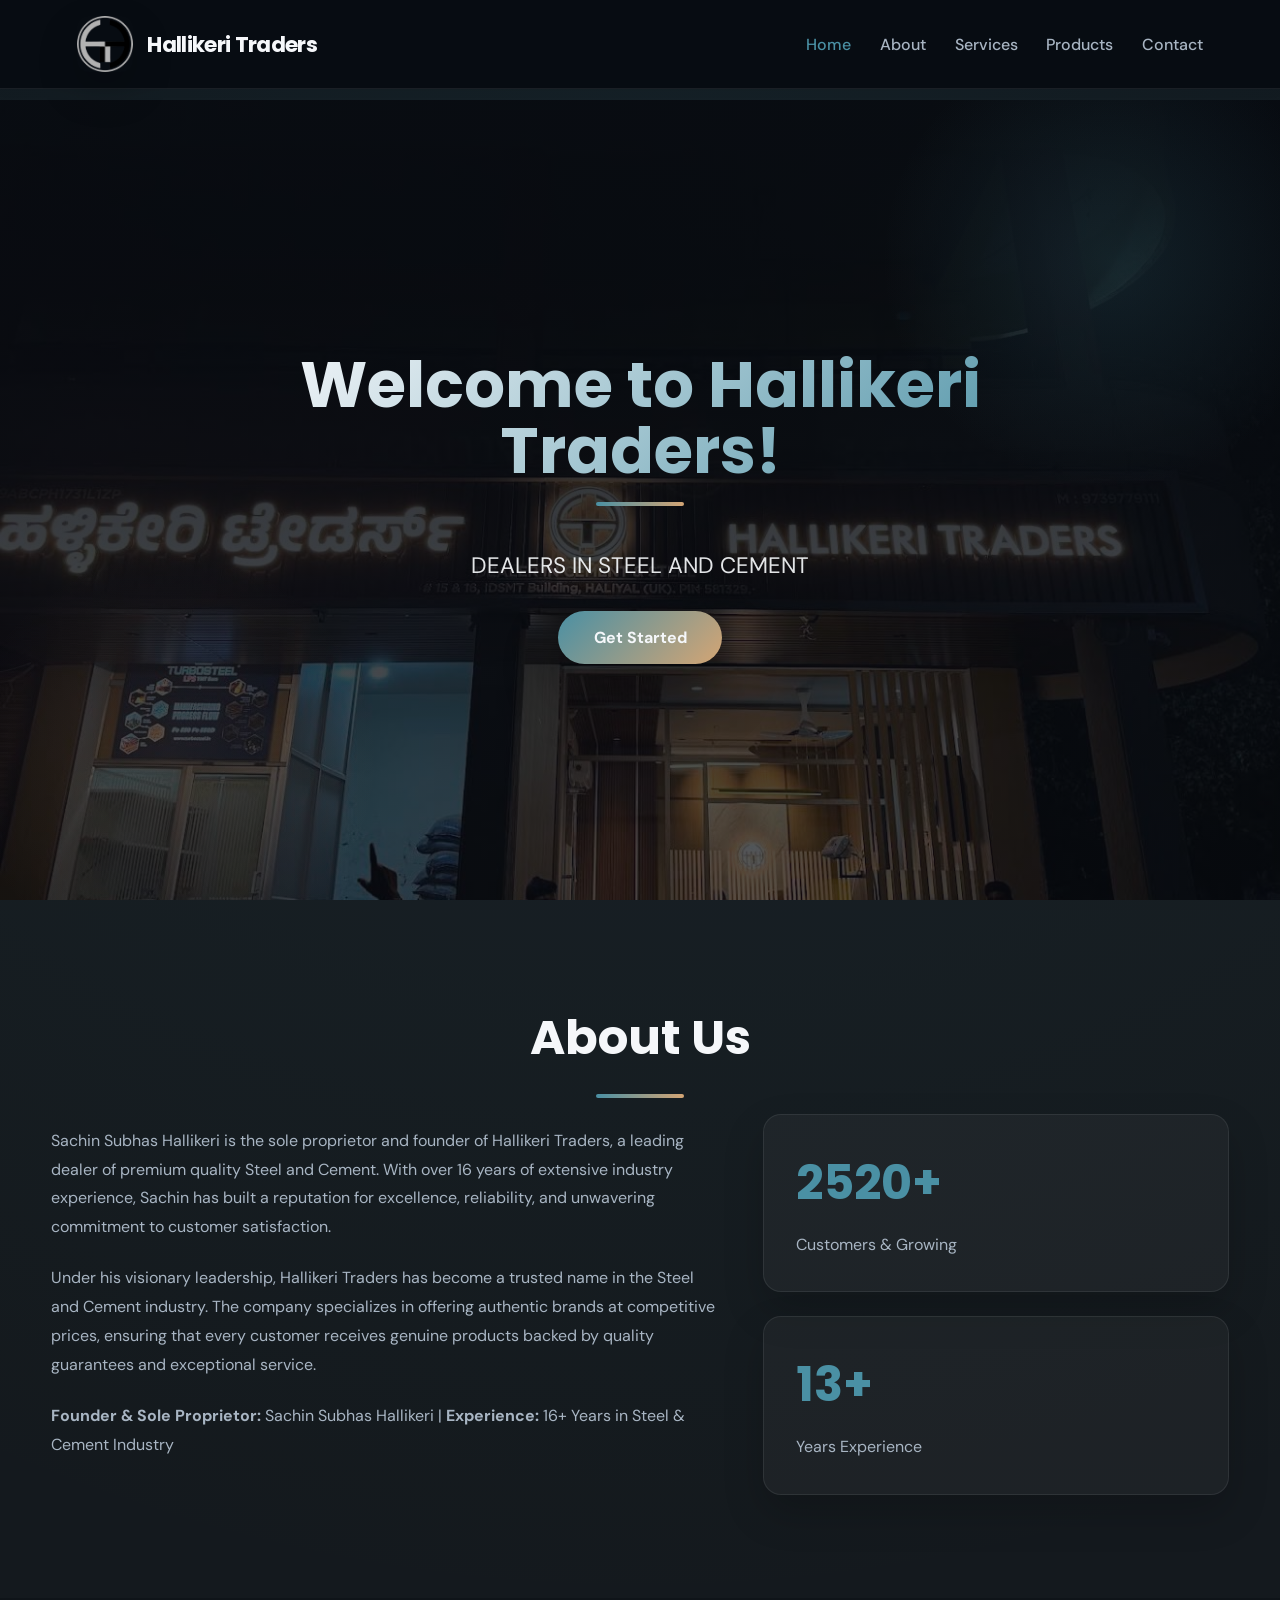
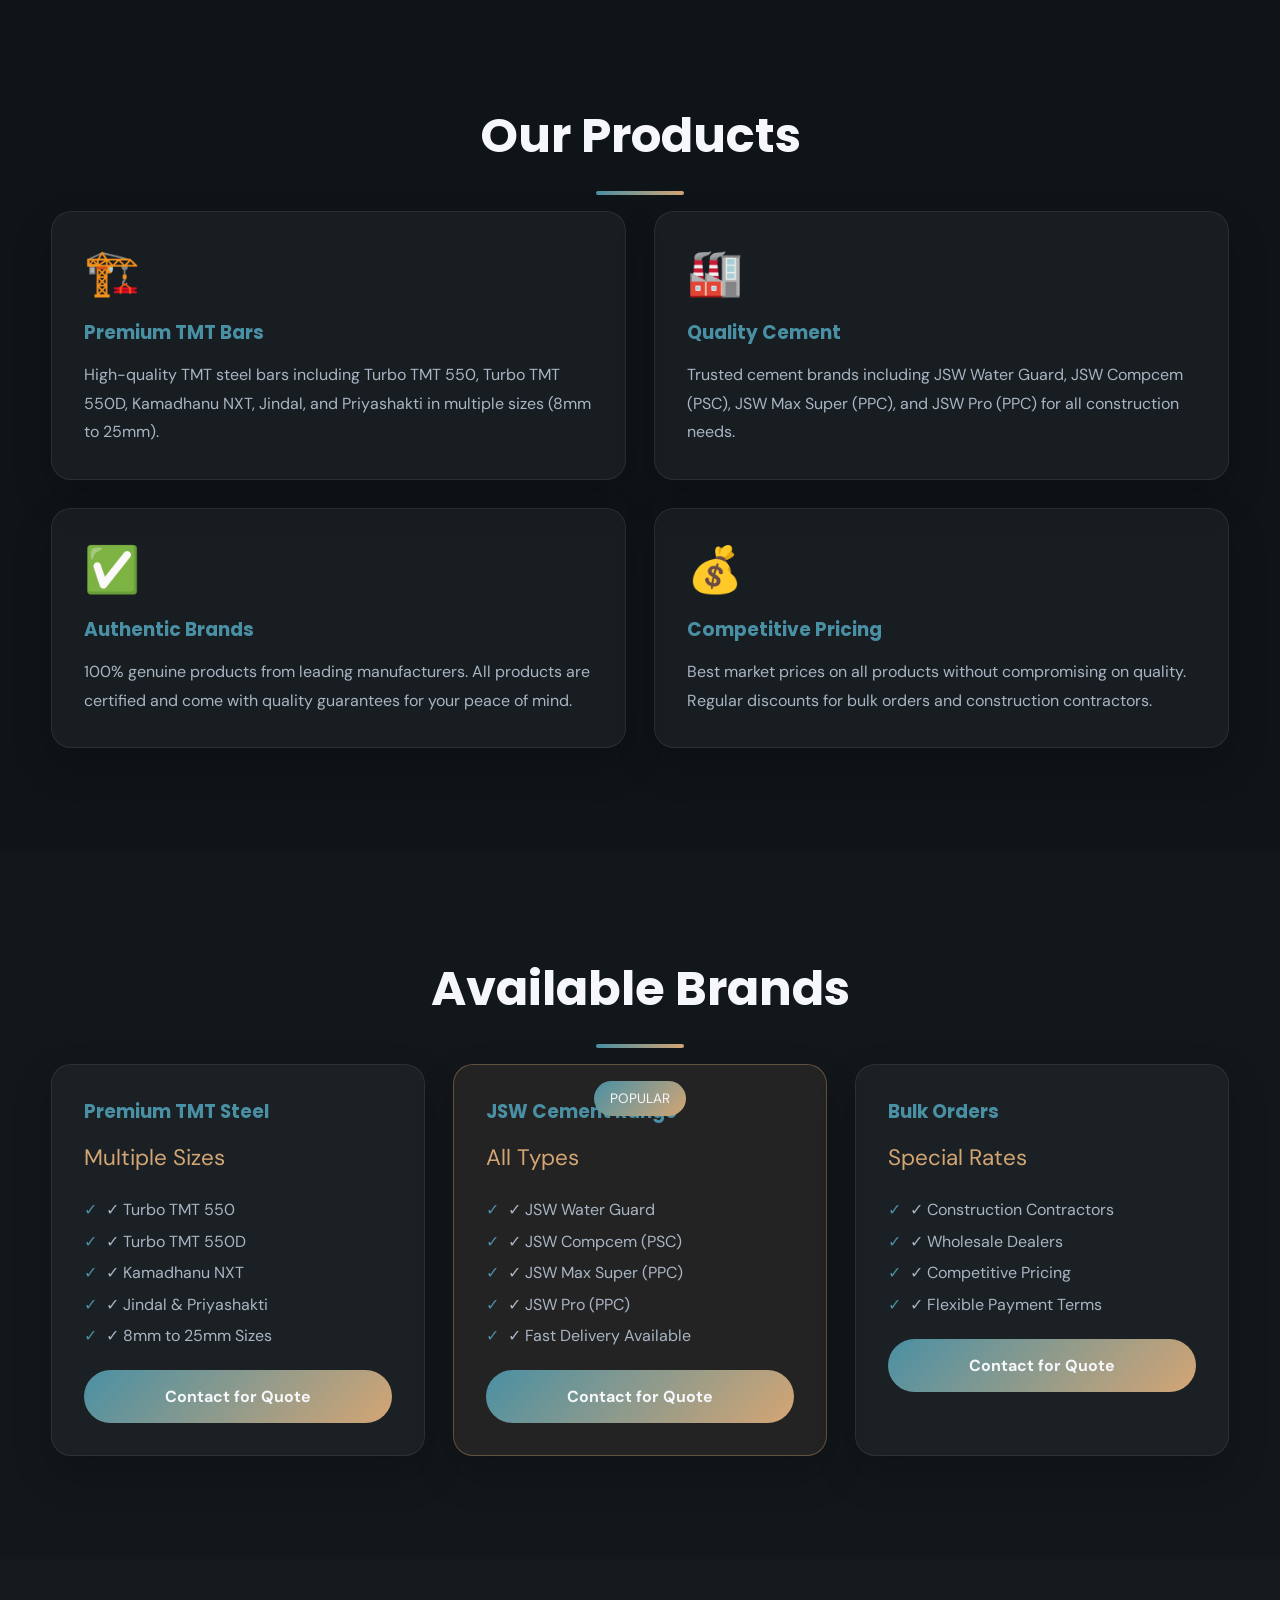
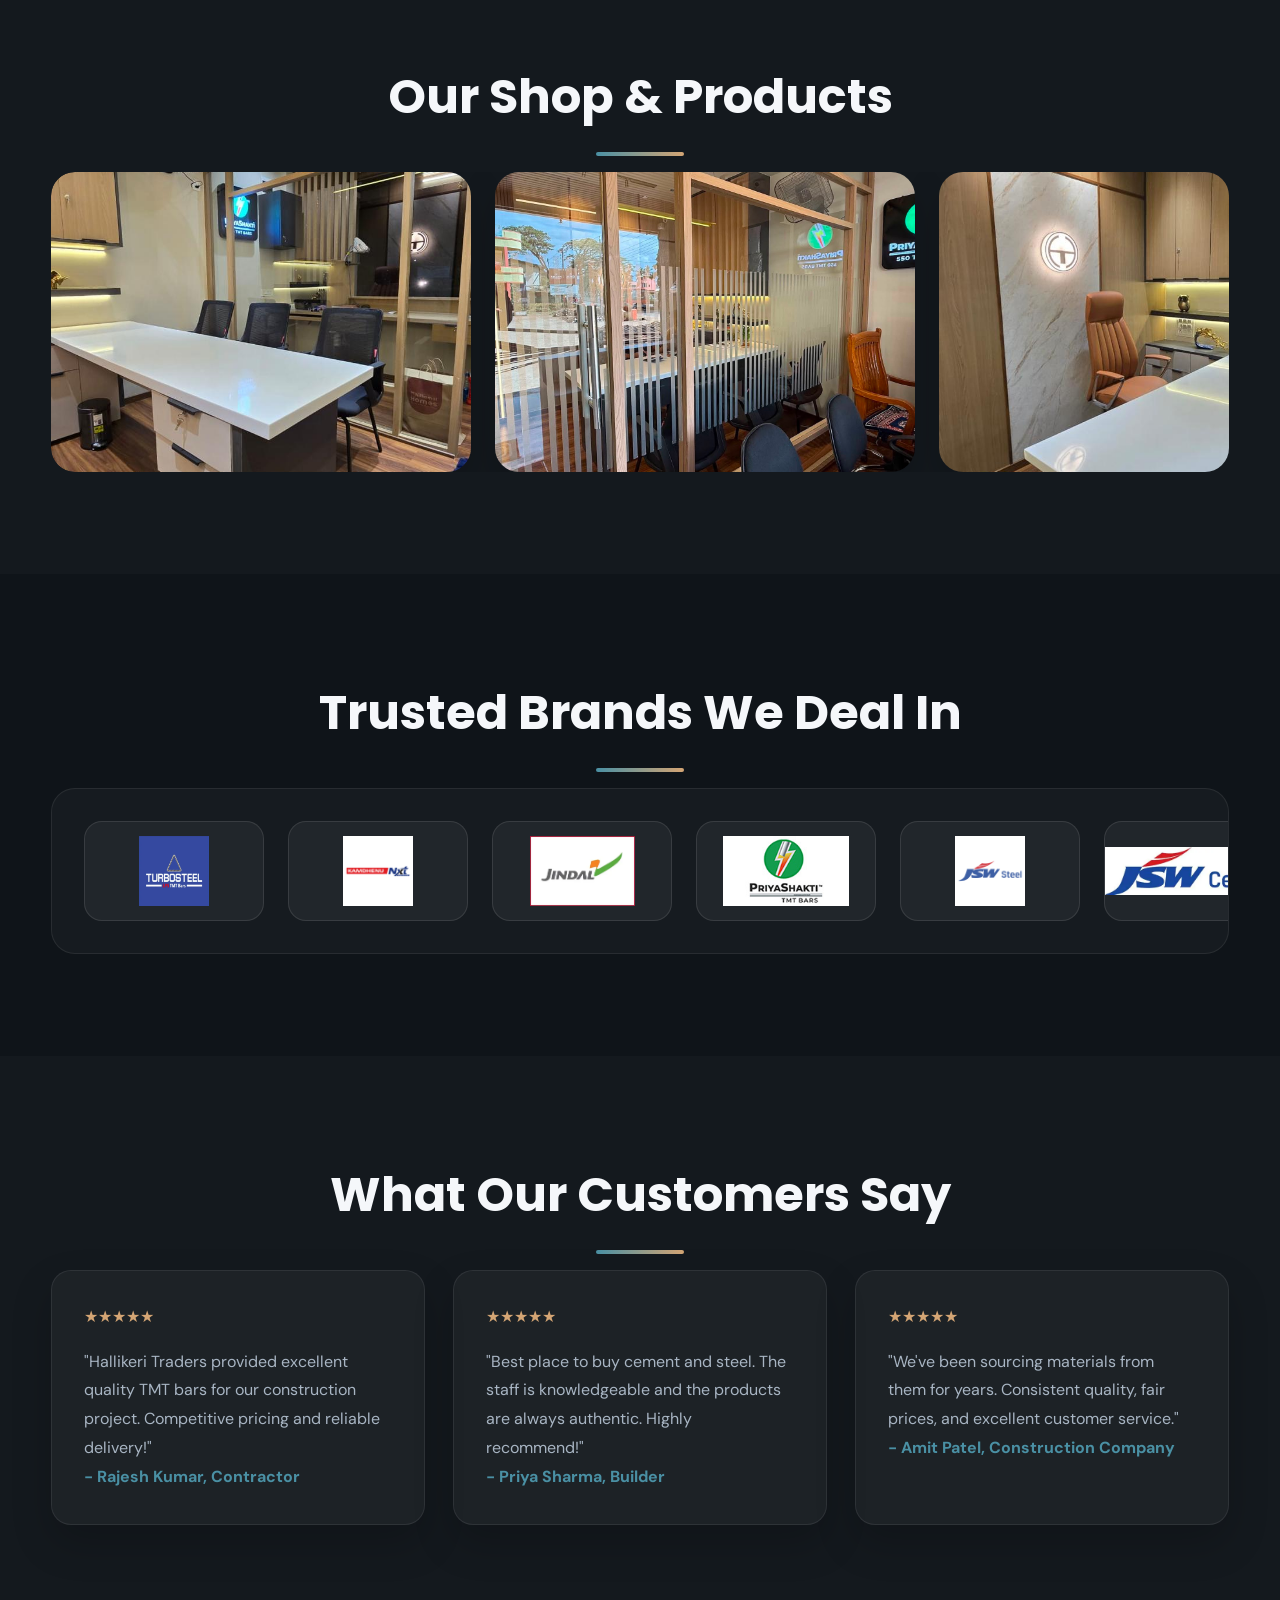
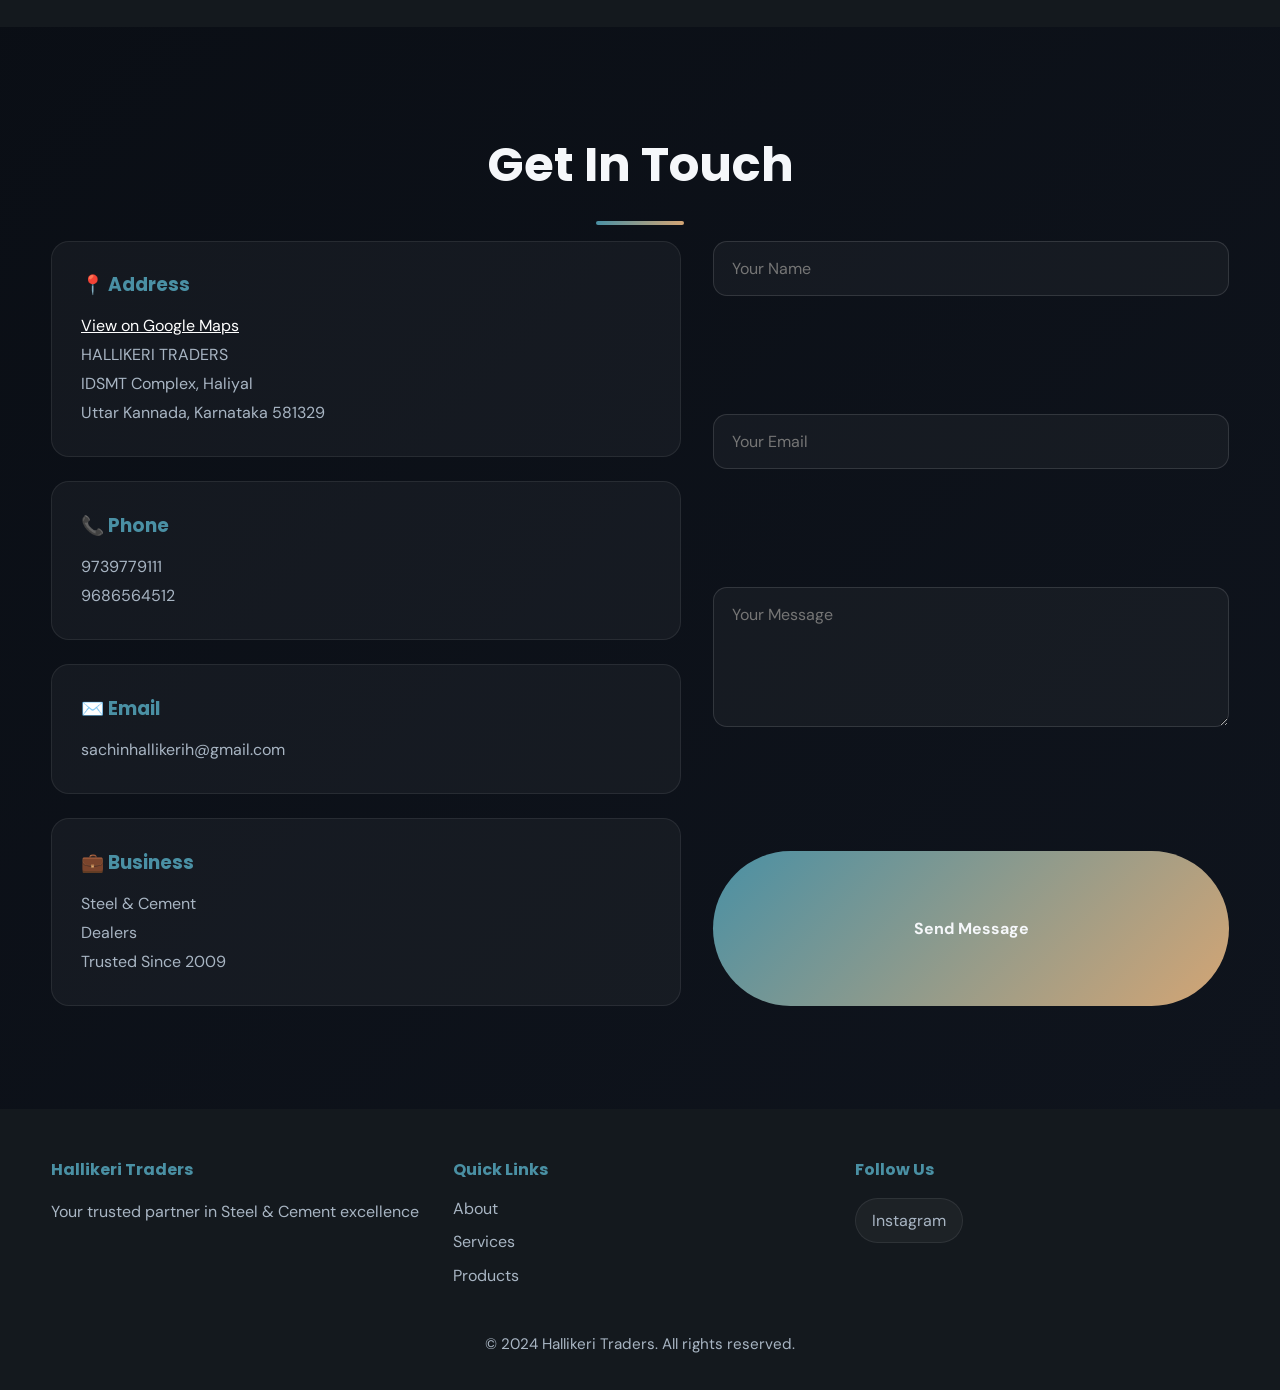
<file: index.html>
<!DOCTYPE html>
<html lang="en">
<head>
    <meta charset="UTF-8">
    <meta name="viewport" content="width=device-width, initial-scale=1.0">
    <title>Hallikeri Traders - Premium Trading Solutions</title>
    <link rel="preconnect" href="https://fonts.googleapis.com">
    <link rel="preconnect" href="https://fonts.gstatic.com" crossorigin>
    <link href="https://fonts.googleapis.com/css2?family=Poppins:wght@300;400;500;600;700;800&family=DM+Sans:wght@400;500;600;700&family=Plus+Jakarta+Sans:wght@400;500;600;700;800&display=swap" rel="stylesheet">
<link rel="stylesheet" href="assets/styles.css">
</head>
<body>
    <!-- Navigation Bar -->
    <nav class="navbar">
        <div class="container">
            <div class="logo">
                <img src="images/Logo.jpg" alt="Hallikeri Traders Logo" class="logo-img">
                <h1>Hallikeri Traders</h1>
            </div>
            <button class="menu-toggle" id="menuToggle">☰</button>
            <ul class="nav-links" id="navLinks">
                <li><a href="#home" class="active">Home</a></li>
                <li><a href="#about">About</a></li>
                <li><a href="#services">Services</a></li>
                <li><a href="#products">Products</a></li>
                <li><a href="#contact">Contact</a></li>
            </ul>
        </div>
    </nav>

    <!-- Hero Section -->
    <section id="home" class="hero">
        <div class="hero-content">
            <h2>Welcome to Hallikeri Traders!</h2>
            <p>DEALERS IN STEEL AND CEMENT</p>
            <button class="cta-button" onclick="document.getElementById('contact').scrollIntoView({behavior: 'smooth'})">Get Started</button>
        </div>
    </section>

    <!-- About Section -->
    <section id="about" class="about">
        <div class="container">
            <h2>About Us</h2>
            <div class="about-content">
                <div class="about-text">
                    <p>Sachin Subhas Hallikeri is the sole proprietor and founder of Hallikeri Traders, a leading dealer of premium quality Steel and Cement. With over 16 years of extensive industry experience, Sachin has built a reputation for excellence, reliability, and unwavering commitment to customer satisfaction.</p>
                    <p>Under his visionary leadership, Hallikeri Traders has become a trusted name in the Steel and Cement industry. The company specializes in offering authentic brands at competitive prices, ensuring that every customer receives genuine products backed by quality guarantees and exceptional service.</p>
                    <p><strong>Founder & Sole Proprietor:</strong> Sachin Subhas Hallikeri | <strong>Experience:</strong> 16+ Years in Steel & Cement Industry</p>
                </div>
                <div class="about-stats">
                    <div class="stat">
                        <h3>3000+</h3>
                        <p>Customers & Growing</p>
                    </div>
                    <div class="stat">
                        <h3>15+</h3>
                        <p>Years Experience</p>
                    </div>
                </div>
            </div>
        </div>
    </section>

    <!-- Services Section -->
    <section id="services" class="services">
        <div class="container">
            <h2>Our Products</h2>
            <div class="services-grid">
                <div class="service-card">
                    <div class="service-icon">🏗️</div>
                    <h3>Premium TMT Bars</h3>
                    <p>High-quality TMT steel bars including Turbo TMT 550, Turbo TMT 550D, Kamadhanu NXT, Jindal, and Priyashakti in multiple sizes (8mm to 25mm).</p>
                </div>
                <div class="service-card">
                    <div class="service-icon">🏭</div>
                    <h3>Quality Cement</h3>
                    <p>Trusted cement brands including JSW Water Guard, JSW Compcem (PSC), JSW Max Super (PPC), and JSW Pro (PPC) for all construction needs.</p>
                </div>
                <div class="service-card">
                    <div class="service-icon">✅</div>
                    <h3>Authentic Brands</h3>
                    <p>100% genuine products from leading manufacturers. All products are certified and come with quality guarantees for your peace of mind.</p>
                </div>
                <div class="service-card">
                    <div class="service-icon">💰</div>
                    <h3>Competitive Pricing</h3>
                    <p>Best market prices on all products without compromising on quality. Regular discounts for bulk orders and construction contractors.</p>
                </div>
            </div>
        </div>
    </section>

    <!-- Products Section -->
    <section id="products" class="products">
        <div class="container">
            <h2>Available Brands</h2>
            <div class="products-grid">
                <div class="product-card">
                    <h3>Premium TMT Steel</h3>
                    <p class="price">Multiple Sizes</p>
                    <ul>
                        <li>✓ Turbo TMT 550</li>
                        <li>✓ Turbo TMT 550D</li>
                        <li>✓ Kamadhanu NXT</li>
                        <li>✓ Jindal & Priyashakti</li>
                        <li>✓ 8mm to 25mm Sizes</li>
                    </ul>
                    <button class="purchase-btn">Contact for Quote</button>
                </div>
                <div class="product-card featured">
                    <h3>JSW Cement Range</h3>
                    <p class="price">All Types</p>
                    <span class="badge">POPULAR</span>
                    <ul>
                        <li>✓ JSW Water Guard</li>
                        <li>✓ JSW Compcem (PSC)</li>
                        <li>✓ JSW Max Super (PPC)</li>
                        <li>✓ JSW Pro (PPC)</li>
                        <li>✓ Fast Delivery Available</li>
                    </ul>
                    <button class="purchase-btn">Contact for Quote</button>
                </div>
                <div class="product-card">
                    <h3>Bulk Orders</h3>
                    <p class="price">Special Rates</p>
                    <ul>
                        <li>✓ Construction Contractors</li>
                        <li>✓ Wholesale Dealers</li>
                        <li>✓ Competitive Pricing</li>
                        <li>✓ Flexible Payment Terms</li>
                    </ul>
                    <button class="purchase-btn">Contact for Quote</button>
                </div>
            </div>
        </div>
    </section>

    <!-- Gallery Section -->
    <section id="gallery" class="gallery">
        <div class="container">
            <h2>Our Shop & Products</h2>
            <div class="gallery-carousel">
                <div class="gallery-track">
                    <div class="gallery-item">
                        <img src="images/Shop1.jpg" alt="Our Shop and Products">
                    </div>
                    <div class="gallery-item">
                        <img src="images/Shop2.jpg" alt="Our Steel Collection">
                    </div>
                    <div class="gallery-item">
                        <img src="images/Shop3.jpg" alt="Our Cement Selection">
                    </div>
                    <!-- Duplicate for seamless loop -->
                    <div class="gallery-item">
                        <img src="images/Shop1.jpg" alt="Our Shop and Products">
                    </div>
                    <div class="gallery-item">
                        <img src="images/Shop2.jpg" alt="Our Steel Collection">
                    </div>
                    <div class="gallery-item">
                        <img src="images/Shop3.jpg" alt="Our Cement Selection">
                    </div>
                </div>
            </div>
        </div>
    </section>

    <!-- Brands Section -->
    <section id="brands" class="brands">
        <div class="container">
            <h2>Trusted Brands We Deal In</h2>
            <div class="brands-carousel">
                <div class="brands-track">
                    <div class="brand-item">
                        <img src="images/turbo-logo.jpg" alt="Turbo TMT Steel">
                    </div>
                    <div class="brand-item">
                        <img src="images/kamadhanu-logo.jpg" alt="Kamadhanu Steel">
                    </div>
                    <div class="brand-item">
                        <img src="images/jindal-logo.jpg" alt="Jindal Steel">
                    </div>
                    <div class="brand-item">
                        <img src="images/priyashakti-logo.jpg" alt="Priyashakti Steel">
                    </div>
                    <div class="brand-item">
                        <img src="images/jsw-logo.jpg" alt="JSW Steel">
                    </div>
                    <div class="brand-item">
                        <img src="images/jsw-cement-logo.jpg" alt="JSW Cement">
                    </div>
                    <!-- Duplicate for seamless loop -->
                    <div class="brand-item">
                        <img src="images/turbo-logo.jpg" alt="Turbo TMT Steel">
                    </div>
                    <div class="brand-item">
                        <img src="images/kamadhanu-logo.jpg" alt="Kamadhanu Steel">
                    </div>
                    <div class="brand-item">
                        <img src="images/jindal-logo.jpg" alt="Jindal Steel">
                    </div>
                    <div class="brand-item">
                        <img src="images/priyashakti-logo.jpg" alt="Priyashakti Steel">
                    </div>
                    <div class="brand-item">
                        <img src="images/jsw-logo.jpg" alt="JSW Steel">
                    </div>
                    <div class="brand-item">
                        <img src="images/jsw-cement-logo.jpg" alt="JSW Cement">
                    </div>
                </div>
            </div>
        </div>
    </section>

    
    <section class="testimonials">
        <div class="container">
            <h2>What Our Customers Say</h2>
            <div class="testimonials-grid">
                <div class="testimonial-card">
                    <p class="stars">★★★★★</p>
                    <p>"Hallikeri Traders provided excellent quality TMT bars for our construction project. Competitive pricing and reliable delivery!"</p>
                    <p class="author">- Rajesh Kumar, Contractor</p>
                </div>
                <div class="testimonial-card">
                    <p class="stars">★★★★★</p>
                    <p>"Best place to buy cement and steel. The staff is knowledgeable and the products are always authentic. Highly recommend!"</p>
                    <p class="author">- Priya Sharma, Builder</p>
                </div>
                <div class="testimonial-card">
                    <p class="stars">★★★★★</p>
                    <p>"We've been sourcing materials from them for years. Consistent quality, fair prices, and excellent customer service."</p>
                    <p class="author">- Amit Patel, Construction Company</p>
                </div>
            </div>
        </div>
    </section>

    <!-- Contact Section -->
    <section id="contact" class="contact">
        <div class="container">
            <h2>Get In Touch</h2>
            <div class="contact-content">
                <div class="contact-info">
                    <div class="info-item">
                        <h3>📍 Address</h3>
                        <p><a href="https://maps.app.goo.gl/pJrTnxh7ujgTSM4U9" target="_blank" style="color: white; text-decoration: underline;">View on Google Maps</a><br>HALLIKERI TRADERS<br>IDSMT Complex, Haliyal<br>Uttar Kannada, Karnataka 581329</p>
                    </div>
                    <div class="info-item">
                        <h3>📞 Phone</h3>
                        <p>9739779111<br>9686564512</p>
                    </div>
                    <div class="info-item">
                        <h3>✉️ Email</h3>
                        <p>sachinhallikerih@gmail.com</p>
                    </div>
                    <div class="info-item">
                        <h3>💼 Business</h3>
                        <p>Steel & Cement<br>Dealers<br>Trusted Since 2009</p>
                    </div>
                </div>
                <form class="contact-form" id="contactForm">
                    <div class="form-group">
                        <input type="text" placeholder="Your Name" required>
                    </div>
                    <div class="form-group">
                        <input type="email" placeholder="Your Email" required>
                    </div>
                    <div class="form-group">
                        <textarea placeholder="Your Message" rows="5" required></textarea>
                    </div>
                    <button type="submit" class="submit-btn">Send Message</button>
                </form>
            </div>
        </div>
    </section>

    <!-- Footer -->
    <footer class="footer">
        <div class="container">
            <div class="footer-content">
                <div class="footer-section">
                    <h4>Hallikeri Traders</h4>
                    <p>Your trusted partner in Steel & Cement excellence</p>
                </div>
                <div class="footer-section">
                    <h4>Quick Links</h4>
                    <ul>
                        <li><a href="#about">About</a></li>
                        <li><a href="#services">Services</a></li>
                        <li><a href="#products">Products</a></li>
                    </ul>
                </div>
                <div class="footer-section">
                    <h4>Follow Us</h4>
                    <div class="social-links">
                        <a href="https://www.instagram.com/hallikeri_traders" target="_blank">Instagram</a>
                    </div>
                </div>
            </div>
            <div class="footer-bottom">
                <p>&copy; 2024 Hallikeri Traders. All rights reserved.</p>
            </div>
        </div>
    </footer>

<script src="assets/script.js"></script>
</body>
</html>
</file>
<file: assets/styles.css>
﻿/* ===== GLOBAL RESET ===== */
:root {
  --bg-dark: #0F1419;
  --bg-panel: rgba(15, 20, 29, 0.95);
  --bg-soft: rgba(255, 255, 255, 0.05);
  --text-main: #F5F7FA;
  --text-secondary: #A8B5C3;
  --text-muted: #D1D9E3;
  --accent-blue: #4A90A4;
  --accent-gold: #D4A574;
  --shadow-soft: 0 18px 40px rgba(0, 0, 0, 0.18);
  --shadow-strong: 0 30px 60px rgba(0, 0, 0, 0.25);
}

*, *::before, *::after {
  box-sizing: border-box;
}

html {
  scroll-behavior: smooth;
  scroll-padding-top: 100px;
}

body {
  margin: 0;
  padding: 100px 0 0;
  min-height: 100vh;
  font-family: 'DM Sans', 'Segoe UI', sans-serif;
  background: radial-gradient(circle at top, rgba(74, 144, 164, 0.1), transparent 26%), var(--bg-dark);
  color: var(--text-main);
  overflow-x: hidden;
}

img, video {
  display: block;
  max-width: 100%;
}

a {
  color: inherit;
  text-decoration: none;
}

button, input, textarea {
  font: inherit;
}

button {
  cursor: pointer;
}

.container {
  width: min(1280px, 92%);
  margin-inline: auto;
}

section {
  width: 100%;
  padding: clamp(70px, 8vw, 120px) 0;
}

h1, h2, h3, h4, h5, h6 {
  font-family: 'Poppins', sans-serif;
  margin: 0;
}

p {
  margin: 0;
  color: var(--text-secondary);
  line-height: 1.8;
}

/* ===== NAVIGATION ===== */
.navbar {
  position: fixed;
  inset: 0 auto auto 0;
  width: 100%;
  background: rgba(8, 12, 18, 0.96);
  border-bottom: 1px solid rgba(255, 255, 255, 0.08);
  backdrop-filter: blur(18px);
  z-index: 1000;
}

.navbar .container {
  display: flex;
  justify-content: space-between;
  align-items: center;
  gap: 1rem;
  padding: 1rem clamp(1rem, 2vw, 2rem);
}

.logo {
  display: flex;
  align-items: center;
  gap: 0.9rem;
}

.logo-img {
  height: 56px;
  width: auto;
  object-fit: contain;
  border-radius: 12px;
  box-shadow: var(--shadow-soft);
}

.logo h1 {
  font-size: 1.35rem;
  font-weight: 700;
  letter-spacing: -0.03em;
}

.nav-links {
  display: flex;
  gap: 1.8rem;
  list-style: none;
  margin: 0;
  padding: 0;
  align-items: center;
}

.nav-links a {
  color: var(--text-secondary);
  font-weight: 500;
  transition: color 0.25s ease;
}

.nav-links a:hover,
.nav-links a.active {
  color: var(--accent-blue);
}

.menu-toggle {
  display: none;
  border: none;
  background: transparent;
  color: var(--accent-blue);
  font-size: 1.8rem;
}

/* ===== HERO ===== */
.hero {
  min-height: calc(100vh - 100px);
  display: grid;
  place-items: center;
  position: relative;
  overflow: hidden;
  padding: 5rem 0 4rem;
  text-align: center;
  background: linear-gradient(180deg, rgba(8, 12, 18, 0.94), rgba(8, 12, 18, 0.68)),
    url('../images/Shop4.jpg') center/cover no-repeat;
}

.hero::before,
.hero::after {
  content: '';
  position: absolute;
  border-radius: 50%;
  pointer-events: none;
}

.hero::before {
  top: -100px;
  right: -90px;
  width: 520px;
  height: 520px;
  background: radial-gradient(circle, rgba(74, 144, 164, 0.16), transparent 62%);
}

.hero::after {
  bottom: -90px;
  left: -60px;
  width: 460px;
  height: 460px;
  background: radial-gradient(circle, rgba(212, 165, 116, 0.11), transparent 64%);
}

.hero-content {
  width: min(760px, 92%);
  margin: 0 auto;
  display: flex;
  flex-direction: column;
  align-items: center;
  gap: 1.5rem;
  position: relative;
  z-index: 1;
}

.hero-content h2 {
  font-size: clamp(2.75rem, 5vw, 4rem);
  line-height: 1.02;
  background: linear-gradient(135deg, var(--text-main), var(--accent-blue));
  -webkit-background-clip: text;
  -webkit-text-fill-color: transparent;
}

.hero-content p {
  font-size: clamp(1rem, 1.9vw, 1.4rem);
  max-width: 720px;
  color: rgba(245, 247, 250, 0.92);
}

.cta-button {
  padding: 1rem 2.2rem;
  border-radius: 999px;
  border: none;
  background: linear-gradient(135deg, var(--accent-blue), var(--accent-gold));
  color: var(--text-main);
  font-weight: 700;
  box-shadow: var(--shadow-strong);
  transition: transform 0.25s ease;
}

.cta-button:hover {
  transform: translateY(-2px);
}

/* ===== SECTION HEADINGS ===== */
section h2 {
  font-size: clamp(2rem, 4vw, 3rem);
  color: var(--text-main);
  margin-bottom: 1rem;
  text-align: center;
}

section h2::after {
  content: '';
  display: block;
  width: 88px;
  height: 4px;
  border-radius: 999px;
  background: linear-gradient(90deg, var(--accent-blue), var(--accent-gold));
  margin: 1.2rem auto 0;
}

/* ===== ABOUT ===== */
.about {
  background: rgba(255, 255, 255, 0.02);
}

.about-content {
  display: grid;
  grid-template-columns: 1.3fr 0.9fr;
  gap: 2.5rem;
  align-items: center;
}

.about-text p {
  margin-bottom: 1.4rem;
}

.about-stats {
  display: grid;
  gap: 1.5rem;
}

.stat {
  background: rgba(255, 255, 255, 0.04);
  border: 1px solid rgba(255, 255, 255, 0.08);
  border-radius: 18px;
  padding: 2rem;
  box-shadow: var(--shadow-soft);
}

.stat h3 {
  font-size: 3rem;
  color: var(--accent-blue);
  margin-bottom: 0.75rem;
}

.stat p {
  color: var(--text-secondary);
}

/* ===== SERVICES ===== */
.services {
  background: transparent;
}

.services-grid {
  display: grid;
  grid-template-columns: repeat(2, minmax(240px, 1fr));
  gap: 1.75rem;
}

.service-card {
  background: rgba(255, 255, 255, 0.04);
  border: 1px solid rgba(255, 255, 255, 0.08);
  border-radius: 20px;
  padding: 2rem;
  box-shadow: var(--shadow-soft);
  transition: transform 0.25s ease, border-color 0.25s ease;
}

.service-card:hover {
  transform: translateY(-6px);
  border-color: rgba(74, 144, 164, 0.35);
}

.service-icon {
  font-size: 2.8rem;
  margin-bottom: 1rem;
}

.service-card h3 {
  margin-bottom: 0.85rem;
  color: var(--accent-blue);
}

.service-card p {
  color: var(--text-secondary);
}

/* ===== PRODUCTS ===== */
.products {
  background: rgba(255, 255, 255, 0.01);
}

.products-grid {
  display: grid;
  grid-template-columns: repeat(3, minmax(260px, 1fr));
  gap: 1.75rem;
}

.product-card {
  position: relative;
  background: rgba(255, 255, 255, 0.04);
  border: 1px solid rgba(255, 255, 255, 0.08);
  border-radius: 20px;
  padding: 2rem;
  box-shadow: var(--shadow-soft);
  transition: transform 0.3s ease, border-color 0.3s ease;
}

.product-card:hover {
  transform: translateY(-6px);
  border-color: rgba(74, 144, 164, 0.35);
}

.product-card.featured {
  background: rgba(212, 165, 116, 0.09);
  border-color: rgba(212, 165, 116, 0.35);
}

.product-card h3 {
  color: var(--accent-blue);
  margin-bottom: 0.75rem;
}

.price {
  color: var(--accent-gold);
  font-size: 1.4rem;
  margin-bottom: 1.3rem;
  display: inline-block;
}

.product-card ul {
  list-style: none;
  margin: 0 0 1.5rem;
  padding: 0;
}

.product-card li {
  color: var(--text-secondary);
  margin-bottom: 0.65rem;
}

.product-card li::before {
  content: '✓';
  margin-right: 0.55rem;
  color: var(--accent-blue);
}

.purchase-btn {
  width: 100%;
  padding: 1rem 1.2rem;
  border: none;
  border-radius: 999px;
  background: linear-gradient(135deg, var(--accent-blue), var(--accent-gold));
  color: var(--text-main);
  font-weight: 700;
}

.badge {
  position: absolute;
  top: 1rem;
  left: 50%;
  transform: translateX(-50%);
  background: linear-gradient(135deg, var(--accent-blue), var(--accent-gold));
  color: var(--text-main);
  padding: 0.55rem 1rem;
  border-radius: 999px;
  font-size: 0.85rem;
}

/* ===== GALLERY ===== */
.gallery {
  background: rgba(255, 255, 255, 0.02);
}

.gallery-carousel {
  overflow: hidden;
  border-radius: 24px;
}

.gallery-track {
  display: flex;
  gap: 1.5rem;
  animation: galleryMove 28s linear infinite;
}

.gallery-item {
  flex: 0 0 420px;
  height: 300px;
  border-radius: 24px;
  overflow: hidden;
  box-shadow: var(--shadow-soft);
}

.gallery-item img {
  width: 100%;
  height: 100%;
  object-fit: cover;
  transition: transform 0.6s ease;
}

.gallery-item:hover img {
  transform: scale(1.08);
}

.gallery-track:hover {
  animation-play-state: paused;
}

@keyframes galleryMove {
  from { transform: translateX(0); }
  to { transform: translateX(calc(-50% - 18px)); }
}

/* ===== BRANDS ===== */
.brands {
  background: transparent;
}

.brands-carousel {
  overflow: hidden;
  padding: 2rem;
  border-radius: 24px;
  background: rgba(255, 255, 255, 0.03);
  border: 1px solid rgba(255, 255, 255, 0.08);
}

.brands-track {
  display: flex;
  gap: 1.5rem;
  animation: scrollBrands 28s linear infinite;
}

.brand-item {
  flex: 0 0 180px;
  height: 100px;
  display: grid;
  place-items: center;
  border-radius: 18px;
  background: rgba(255, 255, 255, 0.05);
  border: 1px solid rgba(255, 255, 255, 0.1);
  transition: transform 0.25s ease;
}

.brand-item:hover {
  transform: translateY(-5px);
}

.brand-item img {
  max-height: 70px;
  width: auto;
}

.brands-track:hover {
  animation-play-state: paused;
}

@keyframes scrollBrands {
  from { transform: translateX(0); }
  to { transform: translateX(calc(-50% - 20px)); }
}

/* ===== TESTIMONIALS ===== */
.testimonials {
  background: rgba(255, 255, 255, 0.02);
}

.testimonials-grid {
  display: grid;
  grid-template-columns: repeat(3, minmax(240px, 1fr));
  gap: 1.75rem;
}

.testimonial-card {
  background: rgba(255, 255, 255, 0.04);
  border: 1px solid rgba(255, 255, 255, 0.08);
  border-radius: 20px;
  padding: 2rem;
  box-shadow: var(--shadow-soft);
}

.stars {
  color: var(--accent-gold);
  margin-bottom: 1rem;
}

.author {
  color: var(--accent-blue);
  font-weight: 700;
}

/* ===== CONTACT ===== */
.contact {
  background: linear-gradient(135deg, rgba(10, 14, 21, 0.95), rgba(15, 20, 29, 0.98));
}

.contact-content {
  display: grid;
  grid-template-columns: 1.1fr 0.9fr;
  gap: 2rem;
}

.contact-info {
  display: grid;
  gap: 1.5rem;
}

.info-item {
  padding: 1.8rem;
  border-radius: 18px;
  background: rgba(255, 255, 255, 0.04);
  border: 1px solid rgba(255, 255, 255, 0.08);
}

.info-item h3 {
  margin-bottom: 0.8rem;
  color: var(--accent-blue);
}

.contact-form {
  display: grid;
  gap: 1rem;
}

.form-group input,
.form-group textarea {
  width: 100%;
  padding: 1rem 1.1rem;
  border-radius: 14px;
  border: 1px solid rgba(255, 255, 255, 0.12);
  background: rgba(255, 255, 255, 0.04);
  color: var(--text-main);
}

.form-group textarea {
  min-height: 140px;
  resize: vertical;
}

.submit-btn {
  padding: 1rem 1.2rem;
  border: none;
  border-radius: 999px;
  background: linear-gradient(135deg, var(--accent-blue), var(--accent-gold));
  color: var(--text-main);
  font-weight: 700;
}

/* ===== FOOTER ===== */
.footer {
  padding: 3rem 0 2rem;
  background: rgba(255, 255, 255, 0.02);
}

.footer-content {
  display: grid;
  grid-template-columns: repeat(3, minmax(220px, 1fr));
  gap: 1.75rem;
}

.footer-section h4 {
  color: var(--accent-blue);
  margin-bottom: 1rem;
}

.footer-section a,
.footer-section p {
  color: var(--text-secondary);
}

.footer-section ul {
  list-style: none;
  padding: 0;
  margin: 0;
}

.footer-section li {
  margin-bottom: 0.8rem;
}

.social-links {
  display: flex;
  flex-wrap: wrap;
  gap: 0.75rem;
}

.social-links a {
  display: inline-flex;
  align-items: center;
  justify-content: center;
  padding: 0.7rem 1rem;
  border-radius: 999px;
  border: 1px solid rgba(255,255,255,0.08);
  background: rgba(255,255,255,0.04);
}

.footer-bottom {
  margin-top: 2rem;
  text-align: center;
  color: rgba(245, 247, 250, 0.65);
  font-size: 0.95rem;
}

/* ===== RESPONSIVE ===== */
@media (max-width: 1024px) {
  .about-content,
  .contact-content {
    grid-template-columns: 1fr;
  }

  .services-grid,
  .products-grid,
  .testimonials-grid {
    grid-template-columns: repeat(2, minmax(240px, 1fr));
  }
}

@media (max-width: 768px) {
  .nav-links {
    display: none;
    position: absolute;
    top: 100%;
    left: 0;
    width: 100%;
    background: rgba(10, 14, 21, 0.96);
    flex-direction: column;
    padding: 1rem 0;
    gap: 0;
    border-top: 1px solid rgba(255,255,255,0.08);
  }

  .nav-links.active {
    display: flex;
  }

  .nav-links a {
    padding: 1rem 1.5rem;
  }

  .menu-toggle {
    display: block;
  }

  .hero {
    min-height: 480px;
    padding: 4rem 0 3rem;
  }

  .hero-content h2 {
    font-size: clamp(2rem, 8vw, 2.8rem);
  }

  .hero-content p {
    font-size: 1rem;
  }

  .services-grid,
  .products-grid,
  .testimonials-grid {
    grid-template-columns: 1fr;
  }

  .gallery-item {
    flex: 0 0 280px;
    height: 210px;
  }

  .brand-item {
    flex: 0 0 140px;
    height: 90px;
  }
}

@media (max-width: 520px) {
  body {
    padding-top: 100px;
  }

  .navbar .container {
    flex-wrap: wrap;
    justify-content: space-between;
  }

  .hero {
    min-height: 420px;
    padding: 3rem 0 2.5rem;
  }

  section {
    padding: 60px 0;
  }

  .footer-content {
    grid-template-columns: 1fr;
  }
}
</file>
